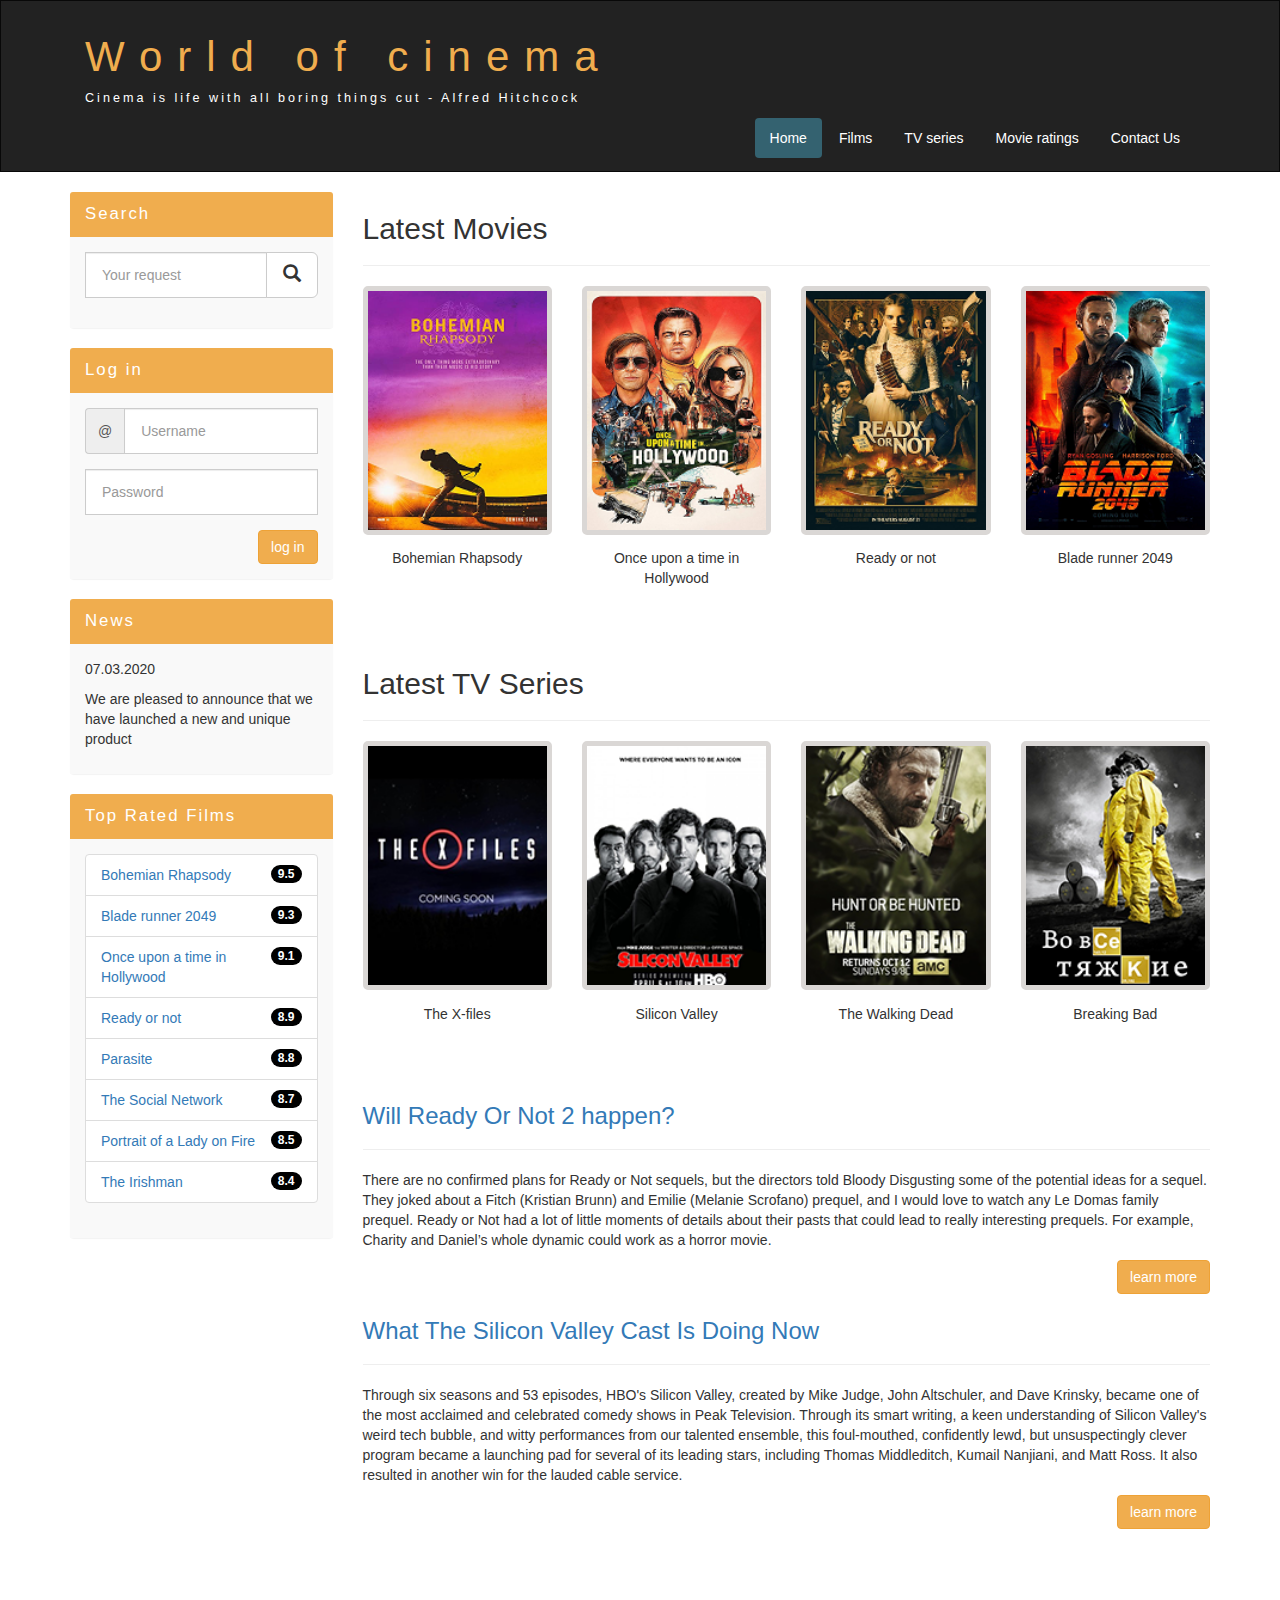
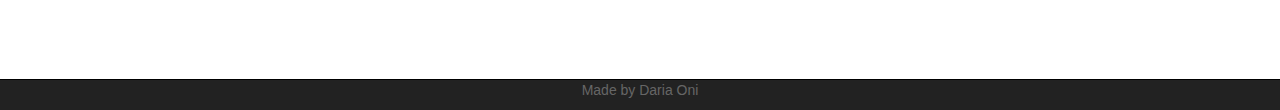
<file: kinomonster bootstrap/index.html>
<!DOCTYPE html>
<html lang="en">
  <head>
    <meta charset="utf-8">
    <meta http-equiv="X-UA-Compatible" content="IE=edge">
    <meta name="viewport" content="width=device-width, initial-scale=1">
    <!-- The above 3 meta tags *must* come first in the head; any other head content must come *after* these tags -->
    <title>World of cinema</title>

    <!-- Bootstrap -->
    <link href="assets/css/bootstrap.min.css" rel="stylesheet">

    <!--Main Style -->
    <link href="assets/css/style.css" rel="stylesheet">

    <!-- HTML5 shim and Respond.js for IE8 support of HTML5 elements and media queries -->
    <!-- WARNING: Respond.js doesn't work if you view the page via file:// -->
    <!--[if lt IE 9]>
      <script src="https://oss.maxcdn.com/html5shiv/3.7.3/html5shiv.min.js"></script>
      <script src="https://oss.maxcdn.com/respond/1.4.2/respond.min.js"></script>
    <![endif]-->
  </head>
  <body>
    

    <div class="container-fluid">
      <div class="row">
          
        <nav role="navigation" class="navbar navbar-inverse">
            <div class="container">

              <div class="navbar-header header">

                <div class="container">
                  
                   <div class="row">
                     
                     <div class="col-lg-12">
                       <h1><a href="#">World of cinema</a></h1>
                       <p>Cinema is life with all boring things cut - Alfred Hitchcock</p>
                     </div>

                   </div>

                </div>
                
                <button type="button" data-target="#navbarCollapse" data-toggle="collapse" class="navbar-toggle" >
                  
                  <span class="sr-only">Toggle navigation</span>
                  <span class="icon-bar"></span>
                  <span class="icon-bar"></span>
                  <span class="icon-bar"></span>

                </button>

              </div>
              
               <div id="navbarCollapse" class="collapse navbar-collapse navbar-right">
                 
                <ul class="nav nav-pills">
                  <li class="active"> <a href="index.html">Home</a> </li>
                  <li> <a href="films.html">Films</a> </li>
                  <li> <a href="tvseries.html">TV series</a> </li>
                  <li> <a href="ratings.html">Movie ratings</a> </li>
                  <li> <a href="contacts.html">Contact Us</a> </li>
                </ul>

               </div>

            </div>
        </nav>

      </div>
    </div>



        <div class="wrapper">
          
          <div class="container">
            
            <div class="row">
              
              <div class="col-lg-9 col-lg-push-3">

              <form role="search" class="visible-xs">
                <div class="form-group">
                    <div class="input-group">
                      <input type="search" class="form-control input-lg" placeholder="Your request">
                       <div class="input-group-btn">
                      <button class="btn btn-default btn-lg" type="submit"><i class="glyphicon glyphicon-search"></i></button>
                       </div>
                    </div>
                </div>
              </form> 
               
                <h2>Latest Movies</h2>
                <hr>
                <div class="row">

                  <div class="films_block col-lg-3 col-md-3 col-sm-3 col-xs-6">
                    <img src="assets/img/bohemian.png" alt="Bohemian rhapsody">
                    <div class="film_label">Bohemian Rhapsody</div>
                  </div>

                   <div class="films_block col-lg-3 col-md-3 col-sm-3 col-xs-6">
                    <img src="assets/img/once.png" alt="Once upon a time in Hollywood">
                    <div class="film_label">Once upon a time in Hollywood</div>
                  </div>

                   <div class="films_block col-lg-3 col-md-3 col-sm-3 col-xs-6">
                    <img src="assets/img/ready.png" alt="Ready or not">
                    <div class="film_label">Ready or not</div>
                  </div>

                   <div class="films_block col-lg-3 col-md-3 col-sm-3 col-xs-6">
                    <img src="assets/img/runner.png" alt="Blade runner 2049">
                    <div class="film_label">Blade runner 2049</div>
                  </div>

                </div>

                <div class="margin-8"></div>

                <h2>Latest TV Series</h2>
                <hr>
                <div class="row">
                            
                <div class="films_block col-lg-3 col-md-3 col-sm-3 col-xs-6">
                  <img src="assets/img/xfiles.png" alt="The X-files">
                  <div class="film_label">The X-files</div>
                </div>
                                
                <div class="films_block col-lg-3 col-md-3 col-sm-3 col-xs-6">
                  <img src="assets/img/silicon.png" alt="Silicon Valley">
                  <div class="film_label">Silicon Valley</div>
                </div>
                                
                <div class="films_block col-lg-3 col-md-3 col-sm-3 col-xs-6">
                  <img src="assets/img/dead.png" alt="The Walking Dead">
                  <div class="film_label">The Walking Dead</div>
                </div>
                                
                <div class="films_block col-lg-3 col-md-3 col-sm-3 col-xs-6">
                  <img src="assets/img/breakingbad.png" alt="Breaking Bad">
                  <div class="film_label">Breaking Bad</div>
                </div>
                            
                </div>
                            
              <div class="margin-8"></div>

              <a href="#"><h3>Will Ready Or Not 2 happen?</h3></a>
              <hr>
              <p>
                There are no confirmed plans for Ready or Not sequels, but the directors told Bloody Disgusting some of the potential ideas for a sequel. They joked about a Fitch (Kristian Brunn) and Emilie (Melanie Scrofano) prequel, and I would love to watch any Le Domas family prequel. Ready or Not had a lot of little moments of details about their pasts that could lead to really interesting prequels. For example, Charity and Daniel’s whole dynamic could work as a horror movie.
              </p>
              <a href="#" class="btn btn-warning pull-right">learn more</a>

              <div class="margin-8"></div>

              <a href="#"><h3>What The Silicon Valley Cast Is Doing Now</h3></a>
              <hr>
              <p>
                Through six seasons and 53 episodes, HBO's Silicon Valley, created by Mike Judge, John Altschuler, and Dave Krinsky, became one of the most acclaimed and celebrated comedy shows in Peak Television. Through its smart writing, a keen understanding of Silicon Valley's weird tech bubble, and witty performances from our talented ensemble, this foul-mouthed, confidently lewd, but unsuspectingly clever program became a launching pad for several of its leading stars, including Thomas Middleditch, Kumail Nanjiani, and Matt Ross. It also resulted in another win for the lauded cable service.
              </p>
              <a href="#" class="btn btn-warning pull-right">learn more</a>

              <div class="margin-8 clear"></div>

              </div>


          <div class="col-lg-3 col-lg-pull-9">
               
            <div class="panel panel-info hidden-xs">
              <div class="panel-heading"><div class="sidebar-header">Search</div></div>
              <div class="panel-body">
                    <form role="search">
                      <div class="form-group">
                        <div class="input-group">
                          <input type="search" class="form-control input-lg" placeholder="Your request">
                          <div class="input-group-btn">
                          <button class="btn btn-default btn-lg" type="submit"><i class="glyphicon glyphicon-search"></i></button>
                        </div>
                        </div>
                      </div>
                    </form>
              </div>
            </div>

            <div class="panel panel-info">
              <div class="panel-heading"><div class="sidebar-header">Log in</div></div>
              <div class="panel-body">

                <form role="form">
                  <div class="form-group">
                    <div class="input-group">
                      <span class="input-group-addon">@</span>
                      <input type="text" class="form-control input-lg" placeholder="Username">
                    </div>
                    
                  </div>
                     <div class="form-group">
                    <input type="password" class="form-control input-lg" placeholder="Password">
                  </div>

                  <button type="submit" class="btn btn-warning pull-right">log in</button>

                </form>

              </div>
            </div>

            <div class="panel panel-info">
              <div class="panel-heading"><div class="sidebar-header">News</div></div>
              <div class="panel-body">
                                  
              <p>07.03.2020</p>
              <p>We are pleased to announce that we have launched a new and unique product</p>
                                  
              </div>
              </div>

    <div class="panel panel-info">
              <div class="panel-heading"><div class="sidebar-header">Top Rated Films</div></div>
              <div class="panel-body">

                  <ul class="list-group">
                    
                    <li class="list-group-item list-group-warning">
                      <span class="badge">9.5</span>
                      <a href="#">Bohemian Rhapsody</a>
                    </li>

                     <li class="list-group-item list-group-warning">
                      <span class="badge">9.3</span>
                      <a href="#">Blade runner 2049</a>
                    </li>

                     <li class="list-group-item list-group-warning">
                      <span class="badge">9.1</span>
                      <a href="#">Once upon a time in Hollywood</a>
                    </li>

                     <li class="list-group-item list-group-warning">
                      <span class="badge">8.9</span>
                      <a href="#">Ready or not</a>
                    </li>

                    <li class="list-group-item list-group-warning">
                      <span class="badge">8.8</span>
                      <a href="#">Parasite</a>
                    </li>

                     <li class="list-group-item list-group-warning">
                      <span class="badge">8.7</span>
                      <a href="#">The Social Network</a>
                    </li>

                     <li class="list-group-item list-group-warning">
                      <span class="badge">8.5</span>
                      <a href="#">Portrait of a Lady on Fire</a>
                    </li>

                     <li class="list-group-item list-group-warning">
                      <span class="badge">8.4</span>
                      <a href="#">The Irishman</a>
                    </li>

                  </ul>

              </div>
            </div>


              </div>

            </div>

          </div>

          <div class="clear"></div>

        </div>

        <footer>
          
          <div class="container">
            <p class="text-center">Made by Daria Oni</p>
          </div>

        </footer>

    <!-- jQuery (necessary for Bootstrap's JavaScript plugins) -->
    <script src="https://ajax.googleapis.com/ajax/libs/jquery/1.12.4/jquery.min.js"></script>
    <!-- Include all compiled plugins (below), or include individual files as needed -->
    <script src="assets/js/bootstrap.min.js"></script>
  </body>
</html>
</file>
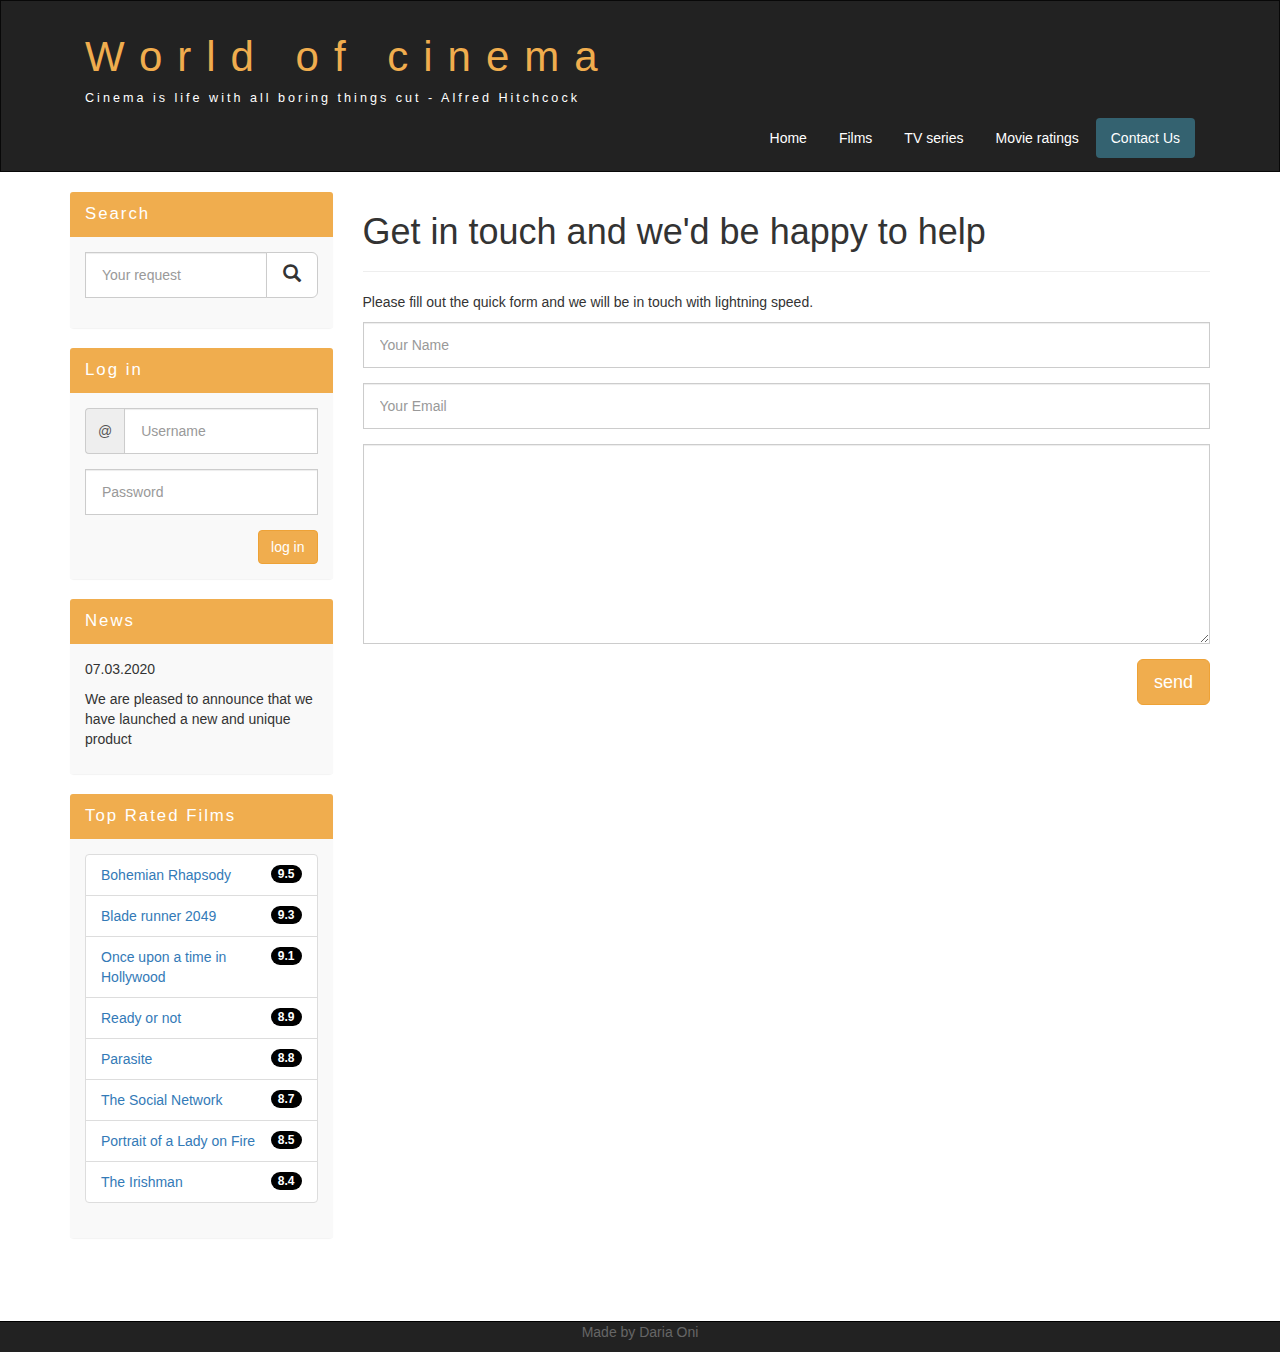
<file: kinomonster bootstrap/contacts.html>
<!DOCTYPE html>
<html lang="en">
  <head>
    <meta charset="utf-8">
    <meta http-equiv="X-UA-Compatible" content="IE=edge">
    <meta name="viewport" content="width=device-width, initial-scale=1">
    <!-- The above 3 meta tags *must* come first in the head; any other head content must come *after* these tags -->
    <title>Contact Us</title>

    <!-- Bootstrap -->
    <link href="assets/css/bootstrap.min.css" rel="stylesheet">

    <!--Main Style -->
    <link href="assets/css/style.css" rel="stylesheet">

    <!-- HTML5 shim and Respond.js for IE8 support of HTML5 elements and media queries -->
    <!-- WARNING: Respond.js doesn't work if you view the page via file:// -->
    <!--[if lt IE 9]>
      <script src="https://oss.maxcdn.com/html5shiv/3.7.3/html5shiv.min.js"></script>
      <script src="https://oss.maxcdn.com/respond/1.4.2/respond.min.js"></script>
    <![endif]-->
  </head>
  <body>
    

    <div class="container-fluid">
      <div class="row">
          
        <nav role="navigation" class="navbar navbar-inverse">
            <div class="container">

              <div class="navbar-header header">

                <div class="container">
                  
                   <div class="row">
                     
                     <div class="col-lg-12">
                       <h1><a href="#">World of cinema</a></h1>
                       <p>Cinema is life with all boring things cut - Alfred Hitchcock</p>
                     </div>

                   </div>

                </div>
                
                <button type="button" data-target="#navbarCollapse" data-toggle="collapse" class="navbar-toggle" >
                  
                  <span class="sr-only">Toggle navigation</span>
                  <span class="icon-bar"></span>
                  <span class="icon-bar"></span>
                  <span class="icon-bar"></span>

                </button>

              </div>
              
               <div id="navbarCollapse" class="collapse navbar-collapse navbar-right">
                 
                <ul class="nav nav-pills">
                  <li> <a href="index.html">Home</a> </li>
                  <li> <a href="films.html">Films</a> </li>
                  <li> <a href="tvseries.html">TV series</a> </li>
                  <li> <a href="ratings.html">Movie ratings</a> </li>
                  <li class="active"> <a href="contacts.html">Contact Us</a> </li>
                </ul>

               </div>

            </div>
        </nav>

      </div>
    </div>



        <div class="wrapper">
          
          <div class="container">
            
            <div class="row">
              
              <div class="col-lg-9 col-lg-push-3">

              <form role="search" class="visible-xs">
                <div class="form-group">
                    <div class="input-group">
                      <input type="search" class="form-control input-lg" placeholder="Your request">
                       <div class="input-group-btn">
                      <button class="btn btn-default btn-lg" type="submit"><i class="glyphicon glyphicon-search"></i></button>
                       </div>
                    </div>
                </div>
              </form> 
               
        <h1>Get in touch and we'd be happy to help</h1>
        <hr>

         <p>Please fill out the quick form and we will be in touch with lightning speed.</p>
          
        <form>
        <div class="form-group">
        <input type="text" placeholder="Your Name" class="form-control input-lg">
        </div>
        <div class="form-group">
        <input type="email" placeholder="Your Email" class="form-control input-lg">
        </div>
        <div class="form-group">
        <textarea class="form-control"></textarea>
        </div>
        <button class="btn btn-lg btn-warning pull-right">send</button>
        </form>

        <div class="margin-8 clear"></div>

              </div>


          <div class="col-lg-3 col-lg-pull-9">
               
            <div class="panel panel-info hidden-xs">
              <div class="panel-heading"><div class="sidebar-header">Search</div></div>
              <div class="panel-body">
                    <form role="search">
                      <div class="form-group">
                        <div class="input-group">
                          <input type="search" class="form-control input-lg" placeholder="Your request">
                          <div class="input-group-btn">
                          <button class="btn btn-default btn-lg" type="submit"><i class="glyphicon glyphicon-search"></i></button>
                        </div>
                        </div>
                      </div>
                    </form>
              </div>
            </div>

            <div class="panel panel-info">
              <div class="panel-heading"><div class="sidebar-header">Log in</div></div>
              <div class="panel-body">

                <form role="form">
                  <div class="form-group">
                    <div class="input-group">
                      <span class="input-group-addon">@</span>
                      <input type="text" class="form-control input-lg" placeholder="Username">
                    </div>
                    
                  </div>
                     <div class="form-group">
                    <input type="password" class="form-control input-lg" placeholder="Password">
                  </div>

                  <button type="submit" class="btn btn-warning pull-right">log in</button>

                </form>

              </div>
            </div>

            <div class="panel panel-info">
              <div class="panel-heading"><div class="sidebar-header">News</div></div>
              <div class="panel-body">
                                  
              <p>07.03.2020</p>
              <p>We are pleased to announce that we have launched a new and unique product</p>
                                  
              </div>
              </div>

    <div class="panel panel-info">
              <div class="panel-heading"><div class="sidebar-header">Top Rated Films</div></div>
              <div class="panel-body">

                  <ul class="list-group">
                    
                    <li class="list-group-item list-group-warning">
                      <span class="badge">9.5</span>
                      <a href="show.html">Bohemian Rhapsody</a>
                    </li>

                     <li class="list-group-item list-group-warning">
                      <span class="badge">9.3</span>
                      <a href="#">Blade runner 2049</a>
                    </li>

                     <li class="list-group-item list-group-warning">
                      <span class="badge">9.1</span>
                      <a href="#">Once upon a time in Hollywood</a>
                    </li>

                     <li class="list-group-item list-group-warning">
                      <span class="badge">8.9</span>
                      <a href="#">Ready or not</a>
                    </li>

                    <li class="list-group-item list-group-warning">
                      <span class="badge">8.8</span>
                      <a href="#">Parasite</a>
                    </li>

                     <li class="list-group-item list-group-warning">
                      <span class="badge">8.7</span>
                      <a href="#">The Social Network</a>
                    </li>

                     <li class="list-group-item list-group-warning">
                      <span class="badge">8.5</span>
                      <a href="#">Portrait of a Lady on Fire</a>
                    </li>

                     <li class="list-group-item list-group-warning">
                      <span class="badge">8.4</span>
                      <a href="#">The Irishman</a>
                    </li>

                  </ul>

              </div>
            </div>


              </div>

            </div>

          </div>

          <div class="clear"></div>

        </div>

        <footer>
          
          <div class="container">
            <p class="text-center">Made by Daria Oni</p>
          </div>

        </footer>

    <!-- jQuery (necessary for Bootstrap's JavaScript plugins) -->
    <script src="https://ajax.googleapis.com/ajax/libs/jquery/1.12.4/jquery.min.js"></script>
    <!-- Include all compiled plugins (below), or include individual files as needed -->
    <script src="assets/js/bootstrap.min.js"></script>
  </body>
</html>
</file>
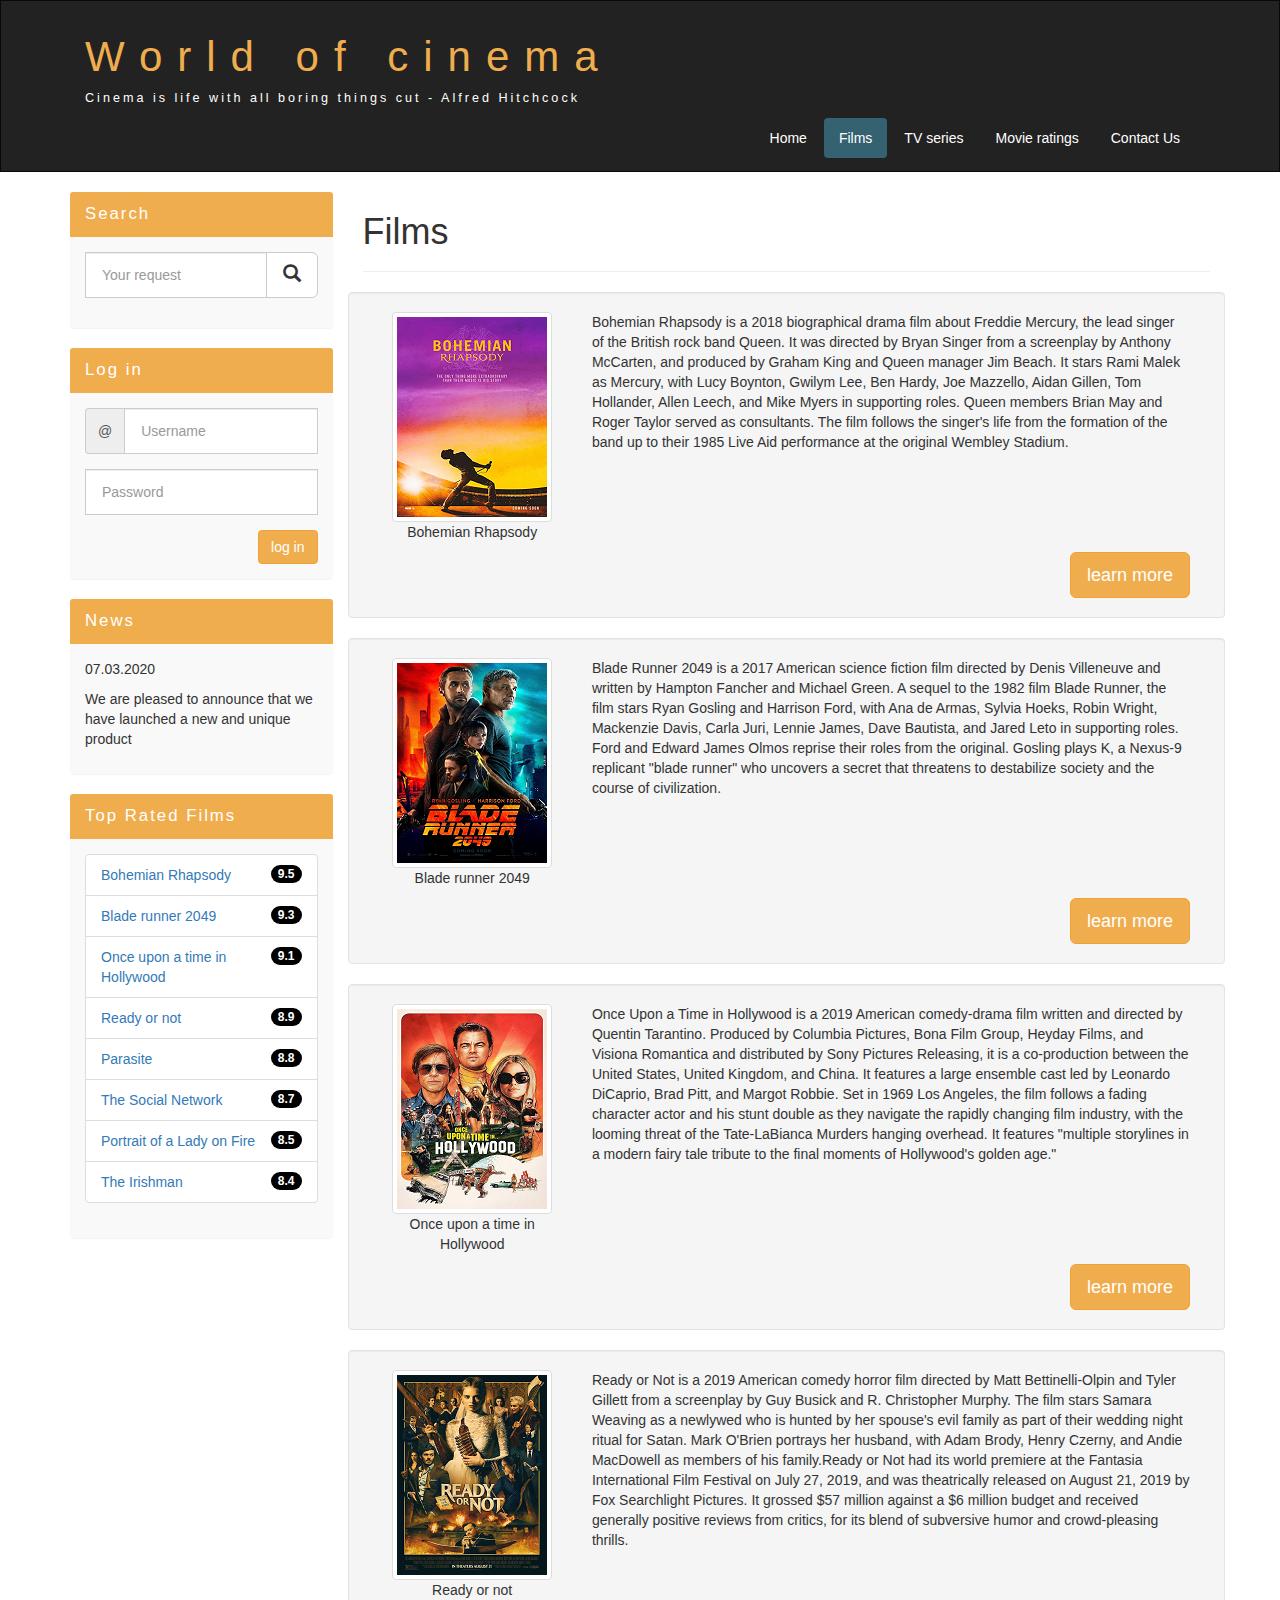
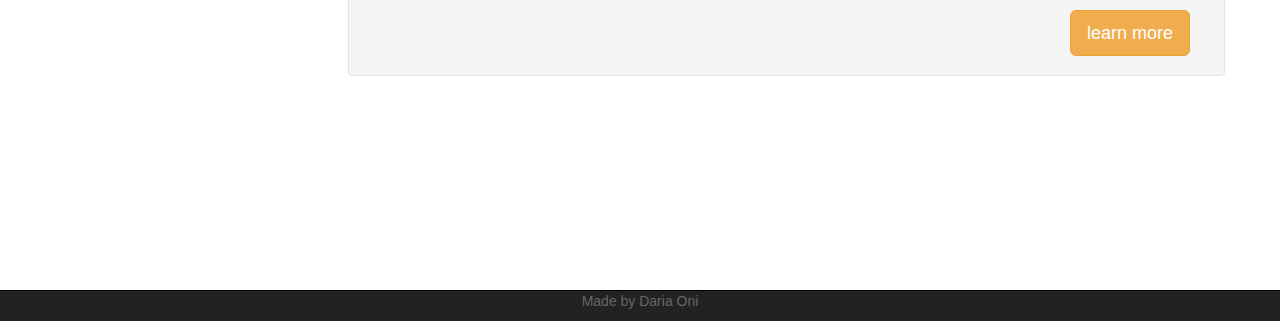
<file: kinomonster bootstrap/films.html>
<!DOCTYPE html>
<html lang="en">
  <head>
    <meta charset="utf-8">
    <meta http-equiv="X-UA-Compatible" content="IE=edge">
    <meta name="viewport" content="width=device-width, initial-scale=1">
    <!-- The above 3 meta tags *must* come first in the head; any other head content must come *after* these tags -->
    <title>Films</title>

    <!-- Bootstrap -->
    <link href="assets/css/bootstrap.min.css" rel="stylesheet">

    <!--Main Style -->
    <link href="assets/css/style.css" rel="stylesheet">

    <!-- HTML5 shim and Respond.js for IE8 support of HTML5 elements and media queries -->
    <!-- WARNING: Respond.js doesn't work if you view the page via file:// -->
    <!--[if lt IE 9]>
      <script src="https://oss.maxcdn.com/html5shiv/3.7.3/html5shiv.min.js"></script>
      <script src="https://oss.maxcdn.com/respond/1.4.2/respond.min.js"></script>
    <![endif]-->
  </head>
  <body>
    

    <div class="container-fluid">
      <div class="row">
          
        <nav role="navigation" class="navbar navbar-inverse">
            <div class="container">

              <div class="navbar-header header">

                <div class="container">
                  
                   <div class="row">
                     
                     <div class="col-lg-12">
                       <h1><a href="#">World of cinema</a></h1>
                       <p>Cinema is life with all boring things cut - Alfred Hitchcock</p>
                     </div>

                   </div>

                </div>
                
                <button type="button" data-target="#navbarCollapse" data-toggle="collapse" class="navbar-toggle" >
                  
                  <span class="sr-only">Toggle navigation</span>
                  <span class="icon-bar"></span>
                  <span class="icon-bar"></span>
                  <span class="icon-bar"></span>

                </button>

              </div>
              
               <div id="navbarCollapse" class="collapse navbar-collapse navbar-right">
                 
                <ul class="nav nav-pills">
                  <li> <a href="index.html">Home</a> </li>
                  <li class="active"> <a href="films.html">Films</a> </li>
                  <li> <a href="tvseries.html">TV series</a> </li>
                  <li> <a href="rating.html">Movie ratings</a> </li>
                  <li> <a href="contacts.html">Contact Us</a> </li>
                </ul>

               </div>

            </div>
        </nav>

      </div>
    </div>



        <div class="wrapper">
          
          <div class="container">
            
            <div class="row">
              
              <div class="col-lg-9 col-lg-push-3">

              <form role="search" class="visible-xs">
                <div class="form-group">
                    <div class="input-group">
                      <input type="search" class="form-control input-lg" placeholder="Your request">
                       <div class="input-group-btn">
                      <button class="btn btn-default btn-lg" type="submit"><i class="glyphicon glyphicon-search"></i></button>
                       </div>
                    </div>
                </div>
              </form> 
               
                <h1>Films</h1>
                <hr>

                <div class="row">
                  <div class="well clearfix">
                    <div class="col-lg-3 col-md-2 text-center">
                      <img class="img-thumbnail" src="assets/img/bohemian.png" alt="Bohemian Rhapsody">
                      <p>Bohemian Rhapsody</p>
                    </div>

                    <div class="col-lg-9 col-md-10">
                      <p>Bohemian Rhapsody is a 2018 biographical drama film about Freddie Mercury, the lead singer of the British rock band Queen. It was directed by Bryan Singer from a screenplay by Anthony McCarten, and produced by Graham King and Queen manager Jim Beach. It stars Rami Malek as Mercury, with Lucy Boynton, Gwilym Lee, Ben Hardy, Joe Mazzello, Aidan Gillen, Tom Hollander, Allen Leech, and Mike Myers in supporting roles. Queen members Brian May and Roger Taylor served as consultants. The film follows the singer's life from the formation of the band up to their 1985 Live Aid performance at the original Wembley Stadium.</p>
                    </div>

                    <div class="col-lg-12">
                      <a href="show.html" class="btn btn-lg btn-warning pull-right">learn more</a>
                    </div>
                  </div>
                </div>

                    <div class="row">
                  <div class="well clearfix">
                    <div class="col-lg-3 col-md-2 text-center">
                      <img class="img-thumbnail" src="assets/img/runner.png" alt="Blade runner 2049">
                      <p>Blade runner 2049</p>
                    </div>

                    <div class="col-lg-9 col-md-10">
                      <p>Blade Runner 2049 is a 2017 American science fiction film directed by Denis Villeneuve and written by Hampton Fancher and Michael Green. A sequel to the 1982 film Blade Runner, the film stars Ryan Gosling and Harrison Ford, with Ana de Armas, Sylvia Hoeks, Robin Wright, Mackenzie Davis, Carla Juri, Lennie James, Dave Bautista, and Jared Leto in supporting roles. Ford and Edward James Olmos reprise their roles from the original. Gosling plays K, a Nexus-9 replicant "blade runner" who uncovers a secret that threatens to destabilize society and the course of civilization.</p>
                    </div>

                    <div class="col-lg-12">
                      <a href="" class="btn btn-lg btn-warning pull-right">learn more</a>
                    </div>
                  </div>
                </div>

                    <div class="row">
                  <div class="well clearfix">
                    <div class="col-lg-3 col-md-2 text-center">
                      <img class="img-thumbnail" src="assets/img/once.png" alt="Once upon a time in Hollywood">
                      <p>Once upon a time in Hollywood</p>
                    </div>

                    <div class="col-lg-9 col-md-10">
                      <p>Once Upon a Time in Hollywood is a 2019 American comedy-drama film written and directed by Quentin Tarantino. Produced by Columbia Pictures, Bona Film Group, Heyday Films, and Visiona Romantica and distributed by Sony Pictures Releasing, it is a co-production between the United States, United Kingdom, and China. It features a large ensemble cast led by Leonardo DiCaprio, Brad Pitt, and Margot Robbie. Set in 1969 Los Angeles, the film follows a fading character actor and his stunt double as they navigate the rapidly changing film industry, with the looming threat of the Tate-LaBianca Murders hanging overhead. It features "multiple storylines in a modern fairy tale tribute to the final moments of Hollywood's golden age."</p>
                    </div>

                    <div class="col-lg-12">
                      <a href="" class="btn btn-lg btn-warning pull-right">learn more</a>
                    </div>
                  </div>
                </div>

                    <div class="row">
                  <div class="well clearfix">
                    <div class="col-lg-3 col-md-2 text-center">
                      <img class="img-thumbnail" src="assets/img/ready.png" alt="Ready or not">
                      <p>Ready or not</p>
                    </div>

                    <div class="col-lg-9 col-md-10">
                      <p>Ready or Not is a 2019 American comedy horror film directed by Matt Bettinelli-Olpin and Tyler Gillett from a screenplay by Guy Busick and R. Christopher Murphy. The film stars Samara Weaving as a newlywed who is hunted by her spouse's evil family as part of their wedding night ritual for Satan. Mark O'Brien portrays her husband, with Adam Brody, Henry Czerny, and Andie MacDowell as members of his family.Ready or Not had its world premiere at the Fantasia International Film Festival on July 27, 2019, and was theatrically released on August 21, 2019 by Fox Searchlight Pictures. It grossed $57 million against a $6 million budget and received generally positive reviews from critics, for its blend of subversive humor and crowd-pleasing thrills.</p>
                    </div>

                    <div class="col-lg-12">
                      <a href="" class="btn btn-lg btn-warning pull-right">learn more</a>
                    </div>
                  </div>
                </div>

                <div class="margin-8 clear"></div>

              </div>


          <div class="col-lg-3 col-lg-pull-9">
               
            <div class="panel panel-info hidden-xs">
              <div class="panel-heading"><div class="sidebar-header">Search</div></div>
              <div class="panel-body">
                    <form role="search">
                      <div class="form-group">
                        <div class="input-group">
                          <input type="search" class="form-control input-lg" placeholder="Your request">
                          <div class="input-group-btn">
                          <button class="btn btn-default btn-lg" type="submit"><i class="glyphicon glyphicon-search"></i></button>
                        </div>
                        </div>
                      </div>
                    </form>
              </div>
            </div>

            <div class="panel panel-info">
              <div class="panel-heading"><div class="sidebar-header">Log in</div></div>
              <div class="panel-body">

                <form role="form">
                  <div class="form-group">
                    <div class="input-group">
                      <span class="input-group-addon">@</span>
                      <input type="text" class="form-control input-lg" placeholder="Username">
                    </div>
                    
                  </div>
                     <div class="form-group">
                    <input type="password" class="form-control input-lg" placeholder="Password">
                  </div>

                  <button type="submit" class="btn btn-warning pull-right">log in</button>

                </form>

              </div>
            </div>

            <div class="panel panel-info">
              <div class="panel-heading"><div class="sidebar-header">News</div></div>
              <div class="panel-body">
                                  
              <p>07.03.2020</p>
              <p>We are pleased to announce that we have launched a new and unique product</p>
                                  
              </div>
              </div>

    <div class="panel panel-info">
              <div class="panel-heading"><div class="sidebar-header">Top Rated Films</div></div>
              <div class="panel-body">

                  <ul class="list-group">
                    
                    <li class="list-group-item list-group-warning">
                      <span class="badge">9.5</span>
                      <a href="show.html">Bohemian Rhapsody</a>
                    </li>

                     <li class="list-group-item list-group-warning">
                      <span class="badge">9.3</span>
                      <a href="#">Blade runner 2049</a>
                    </li>

                     <li class="list-group-item list-group-warning">
                      <span class="badge">9.1</span>
                      <a href="#">Once upon a time in Hollywood</a>
                    </li>

                     <li class="list-group-item list-group-warning">
                      <span class="badge">8.9</span>
                      <a href="#">Ready or not</a>
                    </li>

                    <li class="list-group-item list-group-warning">
                      <span class="badge">8.8</span>
                      <a href="#">Parasite</a>
                    </li>

                     <li class="list-group-item list-group-warning">
                      <span class="badge">8.7</span>
                      <a href="#">The Social Network</a>
                    </li>

                     <li class="list-group-item list-group-warning">
                      <span class="badge">8.5</span>
                      <a href="#">Portrait of a Lady on Fire</a>
                    </li>

                     <li class="list-group-item list-group-warning">
                      <span class="badge">8.4</span>
                      <a href="#">The Irishman</a>
                    </li>

                  </ul>

              </div>
            </div>


              </div>

            </div>

          </div>

          <div class="clear"></div>

        </div>

        <footer>
          
          <div class="container">
            <p class="text-center">Made by Daria Oni</p>
          </div>

        </footer>

    <!-- jQuery (necessary for Bootstrap's JavaScript plugins) -->
    <script src="https://ajax.googleapis.com/ajax/libs/jquery/1.12.4/jquery.min.js"></script>
    <!-- Include all compiled plugins (below), or include individual files as needed -->
    <script src="assets/js/bootstrap.min.js"></script>
  </body>
</html>
</file>
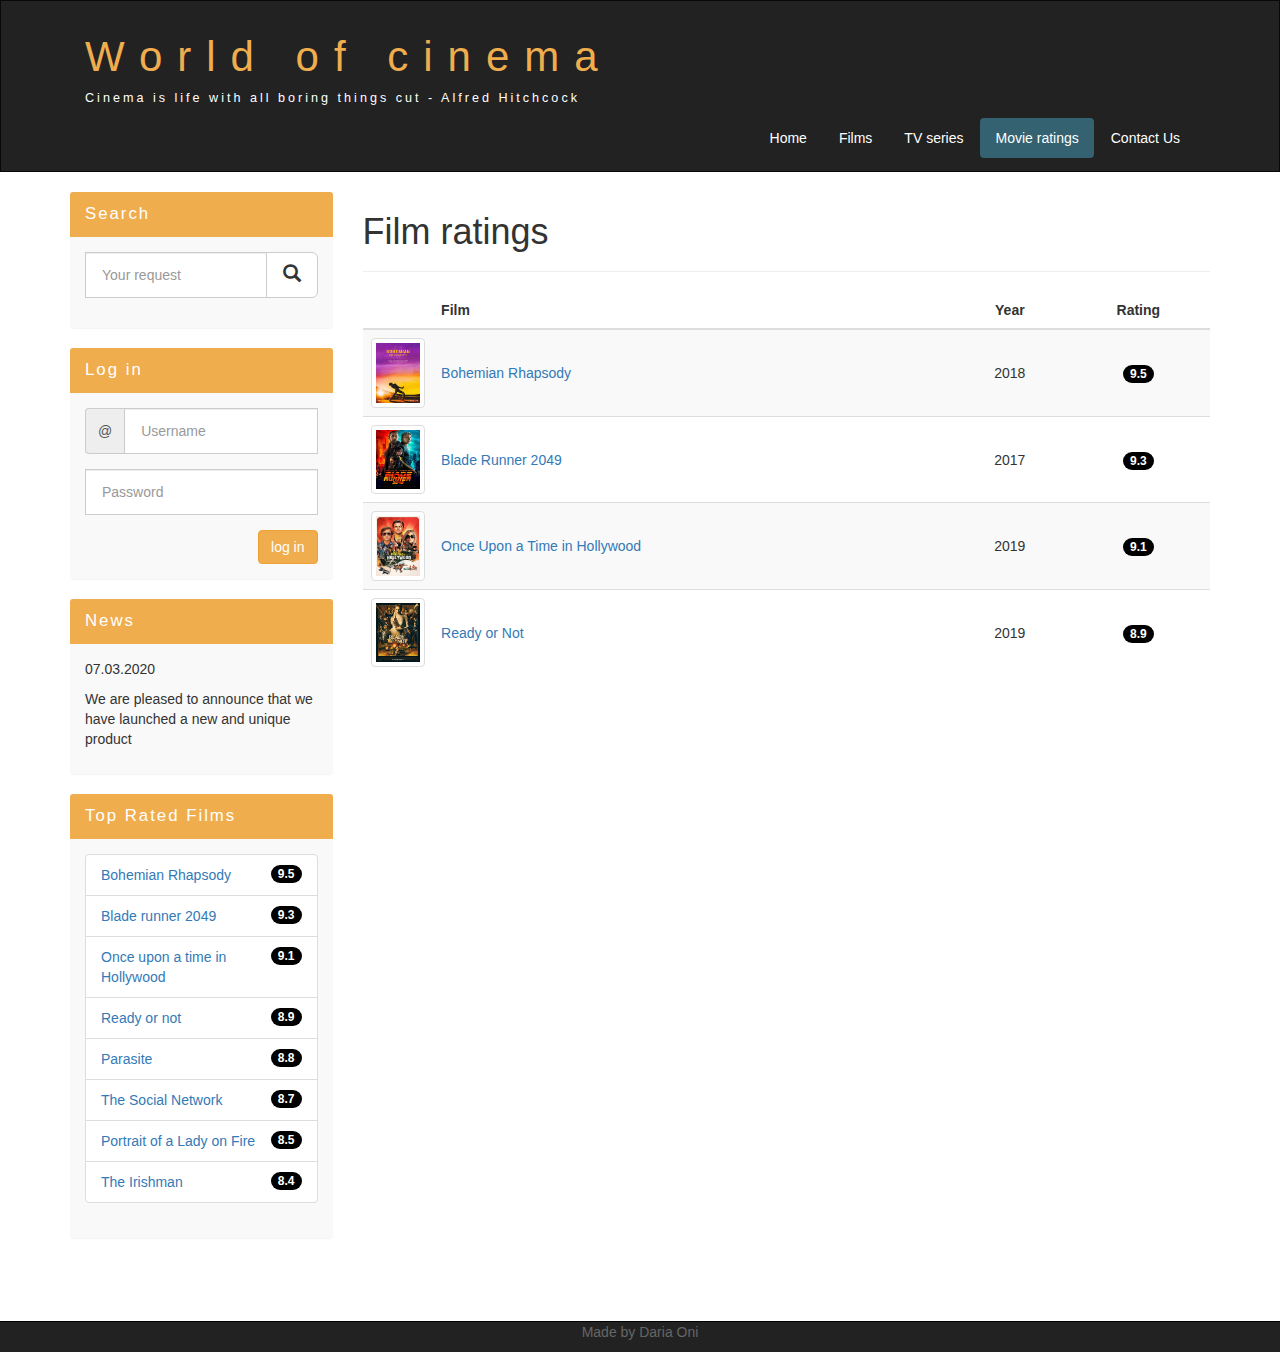
<file: kinomonster bootstrap/ratings.html>
<!DOCTYPE html>
<html lang="en">
  <head>
    <meta charset="utf-8">
    <meta http-equiv="X-UA-Compatible" content="IE=edge">
    <meta name="viewport" content="width=device-width, initial-scale=1">
    <!-- The above 3 meta tags *must* come first in the head; any other head content must come *after* these tags -->
    <title>Film ratings</title>

    <!-- Bootstrap -->
    <link href="assets/css/bootstrap.min.css" rel="stylesheet">

    <!--Main Style -->
    <link href="assets/css/style.css" rel="stylesheet">

    <!-- HTML5 shim and Respond.js for IE8 support of HTML5 elements and media queries -->
    <!-- WARNING: Respond.js doesn't work if you view the page via file:// -->
    <!--[if lt IE 9]>
      <script src="https://oss.maxcdn.com/html5shiv/3.7.3/html5shiv.min.js"></script>
      <script src="https://oss.maxcdn.com/respond/1.4.2/respond.min.js"></script>
    <![endif]-->
  </head>
  <body>
    

    <div class="container-fluid">
      <div class="row">
          
        <nav role="navigation" class="navbar navbar-inverse">
            <div class="container">

              <div class="navbar-header header">

                <div class="container">
                  
                   <div class="row">
                     
                     <div class="col-lg-12">
                       <h1><a href="#">World of cinema</a></h1>
                       <p>Cinema is life with all boring things cut - Alfred Hitchcock</p>
                     </div>

                   </div>

                </div>
                
                <button type="button" data-target="#navbarCollapse" data-toggle="collapse" class="navbar-toggle" >
                  
                  <span class="sr-only">Toggle navigation</span>
                  <span class="icon-bar"></span>
                  <span class="icon-bar"></span>
                  <span class="icon-bar"></span>

                </button>

              </div>
              
               <div id="navbarCollapse" class="collapse navbar-collapse navbar-right">
                 
                <ul class="nav nav-pills">
                  <li> <a href="index.html">Home</a> </li>
                  <li> <a href="films.html">Films</a> </li>
                  <li> <a href="tvseries.html">TV series</a> </li>
                  <li class="active"> <a href="ratings.html">Movie ratings</a> </li>
                  <li> <a href="contacts.html">Contact Us</a> </li>
                </ul>

               </div>

            </div>
        </nav>

      </div>
    </div>



        <div class="wrapper">
          
          <div class="container">
            
            <div class="row">
              
              <div class="col-lg-9 col-lg-push-3">

              <form role="search" class="visible-xs">
                <div class="form-group">
                    <div class="input-group">
                      <input type="search" class="form-control input-lg" placeholder="Your request">
                       <div class="input-group-btn">
                      <button class="btn btn-default btn-lg" type="submit"><i class="glyphicon glyphicon-search"></i></button>
                       </div>
                    </div>
                </div>
              </form> 
               
        <h1>Film ratings</h1>
        <hr>

        <table class="table table-striped">
          <thead>
            <tr>
              <th></th>
              <th>Film</th>
              <th class="text-center">Year</th>
              <th class="text-center">Rating</th>
            </tr>
          </thead>
          <tbody>
            <tr>
             <td class="col-lg-1 col-md-1 col-xs-2">
              <img class="img-responsive img-thumbnail" src="assets/img/bohemian.png" alt="Bohemian Rhapsody">
             </td>
             <td class="vert-align"><a href="show.html">Bohemian Rhapsody</a></td>
             <td class="text-center vert-align ">2018</td>
             <td class="text-center vert-align "><span class="badge">9.5</span></td>
            </tr>

            <tr>
             <td class="col-lg-1 col-md-1 col-xs-2">
              <img class="img-responsive img-thumbnail" src="assets/img/runner.png" alt="Blade Runner 2049">
             </td>
             <td class="vert-align"><a href="#">Blade Runner 2049</a></td>
             <td class="text-center vert-align ">2017</td>
             <td class="text-center vert-align "><span class="badge">9.3</span></td>
            </tr>

            <tr>
             <td class="col-lg-1 col-md-1 col-xs-2">
              <img class="img-responsive img-thumbnail" src="assets/img/once.png" alt="Once Upon a Time in Hollywood">
             </td>
             <td class="vert-align"><a href="#">Once Upon a Time in Hollywood</a></td>
             <td class="text-center vert-align ">2019</td>
             <td class="text-center vert-align "><span class="badge">9.1</span></td>
            </tr>

            <tr>
             <td class="col-lg-1 col-md-1 col-xs-2">
              <img class="img-responsive img-thumbnail" src="assets/img/ready.png" alt="Ready or Not">
             </td>
             <td class="vert-align"><a href="#">Ready or Not</a></td>
             <td class="text-center vert-align ">2019</td>
             <td class="text-center vert-align "><span class="badge">8.9</span></td>
            </tr>
          </tbody>
        </table>
         

        <div class="margin-8 clear"></div>

              </div>


          <div class="col-lg-3 col-lg-pull-9">
               
            <div class="panel panel-info hidden-xs">
              <div class="panel-heading"><div class="sidebar-header">Search</div></div>
              <div class="panel-body">
                    <form role="search">
                      <div class="form-group">
                        <div class="input-group">
                          <input type="search" class="form-control input-lg" placeholder="Your request">
                          <div class="input-group-btn">
                          <button class="btn btn-default btn-lg" type="submit"><i class="glyphicon glyphicon-search"></i></button>
                        </div>
                        </div>
                      </div>
                    </form>
              </div>
            </div>

            <div class="panel panel-info">
              <div class="panel-heading"><div class="sidebar-header">Log in</div></div>
              <div class="panel-body">

                <form role="form">
                  <div class="form-group">
                    <div class="input-group">
                      <span class="input-group-addon">@</span>
                      <input type="text" class="form-control input-lg" placeholder="Username">
                    </div>
                    
                  </div>
                     <div class="form-group">
                    <input type="password" class="form-control input-lg" placeholder="Password">
                  </div>

                  <button type="submit" class="btn btn-warning pull-right">log in</button>

                </form>

              </div>
            </div>

            <div class="panel panel-info">
              <div class="panel-heading"><div class="sidebar-header">News</div></div>
              <div class="panel-body">
                                  
              <p>07.03.2020</p>
              <p>We are pleased to announce that we have launched a new and unique product</p>
                                  
              </div>
              </div>

    <div class="panel panel-info">
              <div class="panel-heading"><div class="sidebar-header">Top Rated Films</div></div>
              <div class="panel-body">

                  <ul class="list-group">
                    
                    <li class="list-group-item list-group-warning">
                      <span class="badge">9.5</span>
                      <a href="show.html">Bohemian Rhapsody</a>
                    </li>

                     <li class="list-group-item list-group-warning">
                      <span class="badge">9.3</span>
                      <a href="#">Blade runner 2049</a>
                    </li>

                     <li class="list-group-item list-group-warning">
                      <span class="badge">9.1</span>
                      <a href="#">Once upon a time in Hollywood</a>
                    </li>

                     <li class="list-group-item list-group-warning">
                      <span class="badge">8.9</span>
                      <a href="#">Ready or not</a>
                    </li>

                    <li class="list-group-item list-group-warning">
                      <span class="badge">8.8</span>
                      <a href="#">Parasite</a>
                    </li>

                     <li class="list-group-item list-group-warning">
                      <span class="badge">8.7</span>
                      <a href="#">The Social Network</a>
                    </li>

                     <li class="list-group-item list-group-warning">
                      <span class="badge">8.5</span>
                      <a href="#">Portrait of a Lady on Fire</a>
                    </li>

                     <li class="list-group-item list-group-warning">
                      <span class="badge">8.4</span>
                      <a href="#">The Irishman</a>
                    </li>

                  </ul>

              </div>
            </div>


              </div>

            </div>

          </div>

          <div class="clear"></div>

        </div>

        <footer>
          
          <div class="container">
            <p class="text-center">Made by Daria Oni</p>
          </div>

        </footer>

    <!-- jQuery (necessary for Bootstrap's JavaScript plugins) -->
    <script src="https://ajax.googleapis.com/ajax/libs/jquery/1.12.4/jquery.min.js"></script>
    <!-- Include all compiled plugins (below), or include individual files as needed -->
    <script src="assets/js/bootstrap.min.js"></script>
  </body>
</html>
</file>
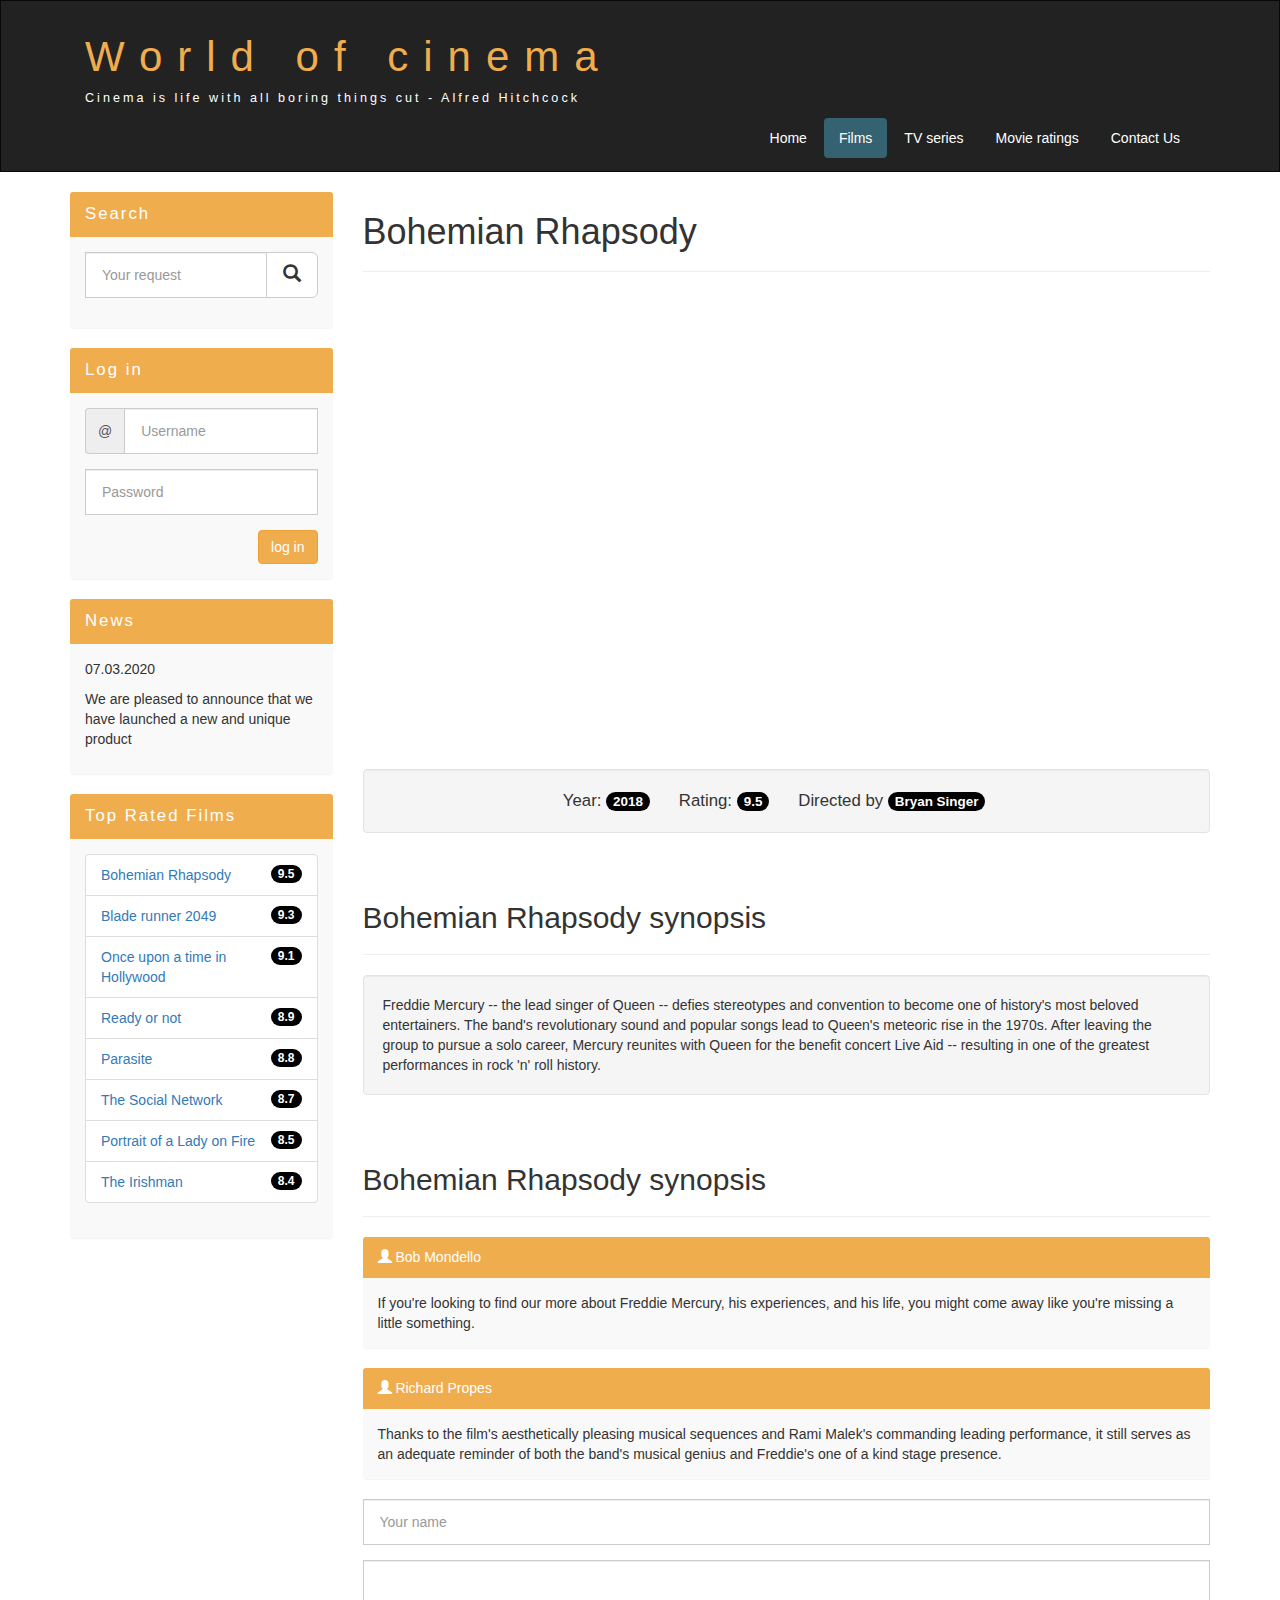
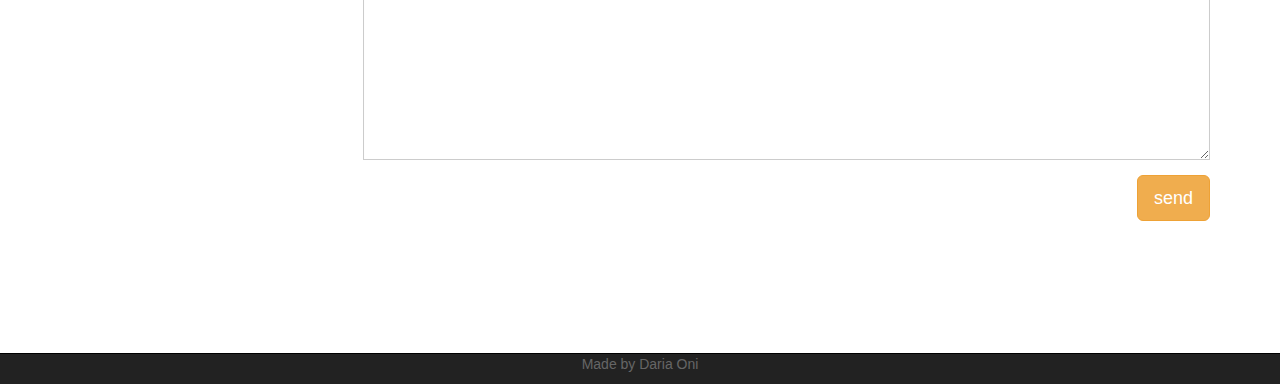
<file: kinomonster bootstrap/show.html>
<!DOCTYPE html>
<html lang="en">
  <head>
    <meta charset="utf-8">
    <meta http-equiv="X-UA-Compatible" content="IE=edge">
    <meta name="viewport" content="width=device-width, initial-scale=1">
    <!-- The above 3 meta tags *must* come first in the head; any other head content must come *after* these tags -->
    <title>Bohemian Rhapsody</title>

    <!-- Bootstrap -->
    <link href="assets/css/bootstrap.min.css" rel="stylesheet">

    <!--Main Style -->
    <link href="assets/css/style.css" rel="stylesheet">

    <!-- HTML5 shim and Respond.js for IE8 support of HTML5 elements and media queries -->
    <!-- WARNING: Respond.js doesn't work if you view the page via file:// -->
    <!--[if lt IE 9]>
      <script src="https://oss.maxcdn.com/html5shiv/3.7.3/html5shiv.min.js"></script>
      <script src="https://oss.maxcdn.com/respond/1.4.2/respond.min.js"></script>
    <![endif]-->
  </head>
  <body>
    

    <div class="container-fluid">
      <div class="row">
          
        <nav role="navigation" class="navbar navbar-inverse">
            <div class="container">

              <div class="navbar-header header">

                <div class="container">
                  
                   <div class="row">
                     
                     <div class="col-lg-12">
                       <h1><a href="#">World of cinema</a></h1>
                       <p>Cinema is life with all boring things cut - Alfred Hitchcock</p>
                     </div>

                   </div>

                </div>
                
                <button type="button" data-target="#navbarCollapse" data-toggle="collapse" class="navbar-toggle" >
                  
                  <span class="sr-only">Toggle navigation</span>
                  <span class="icon-bar"></span>
                  <span class="icon-bar"></span>
                  <span class="icon-bar"></span>

                </button>

              </div>
              
               <div id="navbarCollapse" class="collapse navbar-collapse navbar-right">
                 
                <ul class="nav nav-pills">
                  <li> <a href="index.html">Home</a> </li>
                  <li class="active"> <a href="films.html">Films</a> </li>
                  <li> <a href="tvseries.html">TV series</a> </li>
                  <li> <a href="ratings.html">Movie ratings</a> </li>
                  <li> <a href="contacts.html">Contact Us</a> </li>
                </ul>

               </div>

            </div>
        </nav>

      </div>
    </div>



        <div class="wrapper">
          
          <div class="container">
            
            <div class="row">
              
              <div class="col-lg-9 col-lg-push-3">

              <form role="search" class="visible-xs">
                <div class="form-group">
                    <div class="input-group">
                      <input type="search" class="form-control input-lg" placeholder="Your request">
                       <div class="input-group-btn">
                      <button class="btn btn-default btn-lg" type="submit"><i class="glyphicon glyphicon-search"></i></button>
                       </div>
                    </div>
                </div>
              </form> 
               
               <h1>Bohemian Rhapsody</h1>
               <hr>

               <div class="embed-responsive embed-responsive-16by9">
                 <iframe class="embed-responsive-item" src="https://www.youtube.com/embed/mP0VHJYFOAU" frameborder="0" allow="accelerometer; autoplay; clipboard-write; encrypted-media; gyroscope; picture-in-picture" allowfullscreen></iframe>
               </div>
                <div class="well info-block text-center">
                  Year: <span class="badge">2018</span>
                  Rating: <span class="badge">9.5</span>
                  Directed by <span class="badge">Bryan Singer</span>
                </div>
               
               <div class="margin-8"></div>

               <h2>Bohemian Rhapsody synopsis</h2>
               <hr>

               <div class="well">
                 Freddie Mercury -- the lead singer of Queen -- defies stereotypes and convention to become one of history's most beloved entertainers. The band's revolutionary sound and popular songs lead to Queen's meteoric rise in the 1970s. After leaving the group to pursue a solo career, Mercury reunites with Queen for the benefit concert Live Aid -- resulting in one of the greatest performances in rock 'n' roll history.
               </div>

               <div class="margin-8"></div>

                <h2>Bohemian Rhapsody synopsis</h2>
               <hr>
               <div class="panel panel-info">
               <div class="panel-heading"><i class="glyphicon glyphicon-user"></i><span> Bob Mondello</span></div>
               <div class="panel-body">
                If you're looking to find our more about Freddie Mercury, his experiences, and his life, you might come away like you're missing a little something.
              </div>
              </div>

               <div class="panel panel-info">
               <div class="panel-heading"><i class="glyphicon glyphicon-user"></i><span> Richard Propes</span></div>
               <div class="panel-body">
                Thanks to the film's aesthetically pleasing musical sequences and Rami Malek's commanding leading performance, it still serves as an adequate reminder of both the band's musical genius and Freddie's one of a kind stage presence.
              </div>
              </div>

              <form>
                <div class="form-group">
                  <input type="text" placeholder="Your name" class="form-control input-lg">
                </div>
                <div class="form-group">
                  <textarea class="form-control"></textarea>
                </div>
                <button class="btn btn-lg btn-warning pull-right">send</button>
              </form>
              
               <div class="margin-8 clear"></div>

              </div>


          <div class="col-lg-3 col-lg-pull-9">
               
            <div class="panel panel-info hidden-xs">
              <div class="panel-heading"><div class="sidebar-header">Search</div></div>
              <div class="panel-body">
                    <form role="search">
                      <div class="form-group">
                        <div class="input-group">
                          <input type="search" class="form-control input-lg" placeholder="Your request">
                          <div class="input-group-btn">
                          <button class="btn btn-default btn-lg" type="submit"><i class="glyphicon glyphicon-search"></i></button>
                        </div>
                        </div>
                      </div>
                    </form>
              </div>
            </div>

            <div class="panel panel-info">
              <div class="panel-heading"><div class="sidebar-header">Log in</div></div>
              <div class="panel-body">

                <form role="form">
                  <div class="form-group">
                    <div class="input-group">
                      <span class="input-group-addon">@</span>
                      <input type="text" class="form-control input-lg" placeholder="Username">
                    </div>
                    
                  </div>
                     <div class="form-group">
                    <input type="password" class="form-control input-lg" placeholder="Password">
                  </div>

                  <button type="submit" class="btn btn-warning pull-right">log in</button>

                </form>

              </div>
            </div>

            <div class="panel panel-info">
              <div class="panel-heading"><div class="sidebar-header">News</div></div>
              <div class="panel-body">
                                  
              <p>07.03.2020</p>
              <p>We are pleased to announce that we have launched a new and unique product</p>
                                  
              </div>
              </div>

    <div class="panel panel-info">
              <div class="panel-heading"><div class="sidebar-header">Top Rated Films</div></div>
              <div class="panel-body">

                  <ul class="list-group">
                    
                    <li class="list-group-item list-group-warning">
                      <span class="badge">9.5</span>
                      <a href="show.html">Bohemian Rhapsody</a>
                    </li>

                     <li class="list-group-item list-group-warning">
                      <span class="badge">9.3</span>
                      <a href="#">Blade runner 2049</a>
                    </li>

                     <li class="list-group-item list-group-warning">
                      <span class="badge">9.1</span>
                      <a href="#">Once upon a time in Hollywood</a>
                    </li>

                     <li class="list-group-item list-group-warning">
                      <span class="badge">8.9</span>
                      <a href="#">Ready or not</a>
                    </li>

                    <li class="list-group-item list-group-warning">
                      <span class="badge">8.8</span>
                      <a href="#">Parasite</a>
                    </li>

                     <li class="list-group-item list-group-warning">
                      <span class="badge">8.7</span>
                      <a href="#">The Social Network</a>
                    </li>

                     <li class="list-group-item list-group-warning">
                      <span class="badge">8.5</span>
                      <a href="#">Portrait of a Lady on Fire</a>
                    </li>

                     <li class="list-group-item list-group-warning">
                      <span class="badge">8.4</span>
                      <a href="#">The Irishman</a>
                    </li>

                  </ul>

              </div>
            </div>


              </div>

            </div>

          </div>

          <div class="clear"></div>

        </div>

        <footer>
          
          <div class="container">
            <p class="text-center">Made by Daria Oni</p>
          </div>

        </footer>

    <!-- jQuery (necessary for Bootstrap's JavaScript plugins) -->
    <script src="https://ajax.googleapis.com/ajax/libs/jquery/1.12.4/jquery.min.js"></script>
    <!-- Include all compiled plugins (below), or include individual files as needed -->
    <script src="assets/js/bootstrap.min.js"></script>
  </body>
</html>
</file>
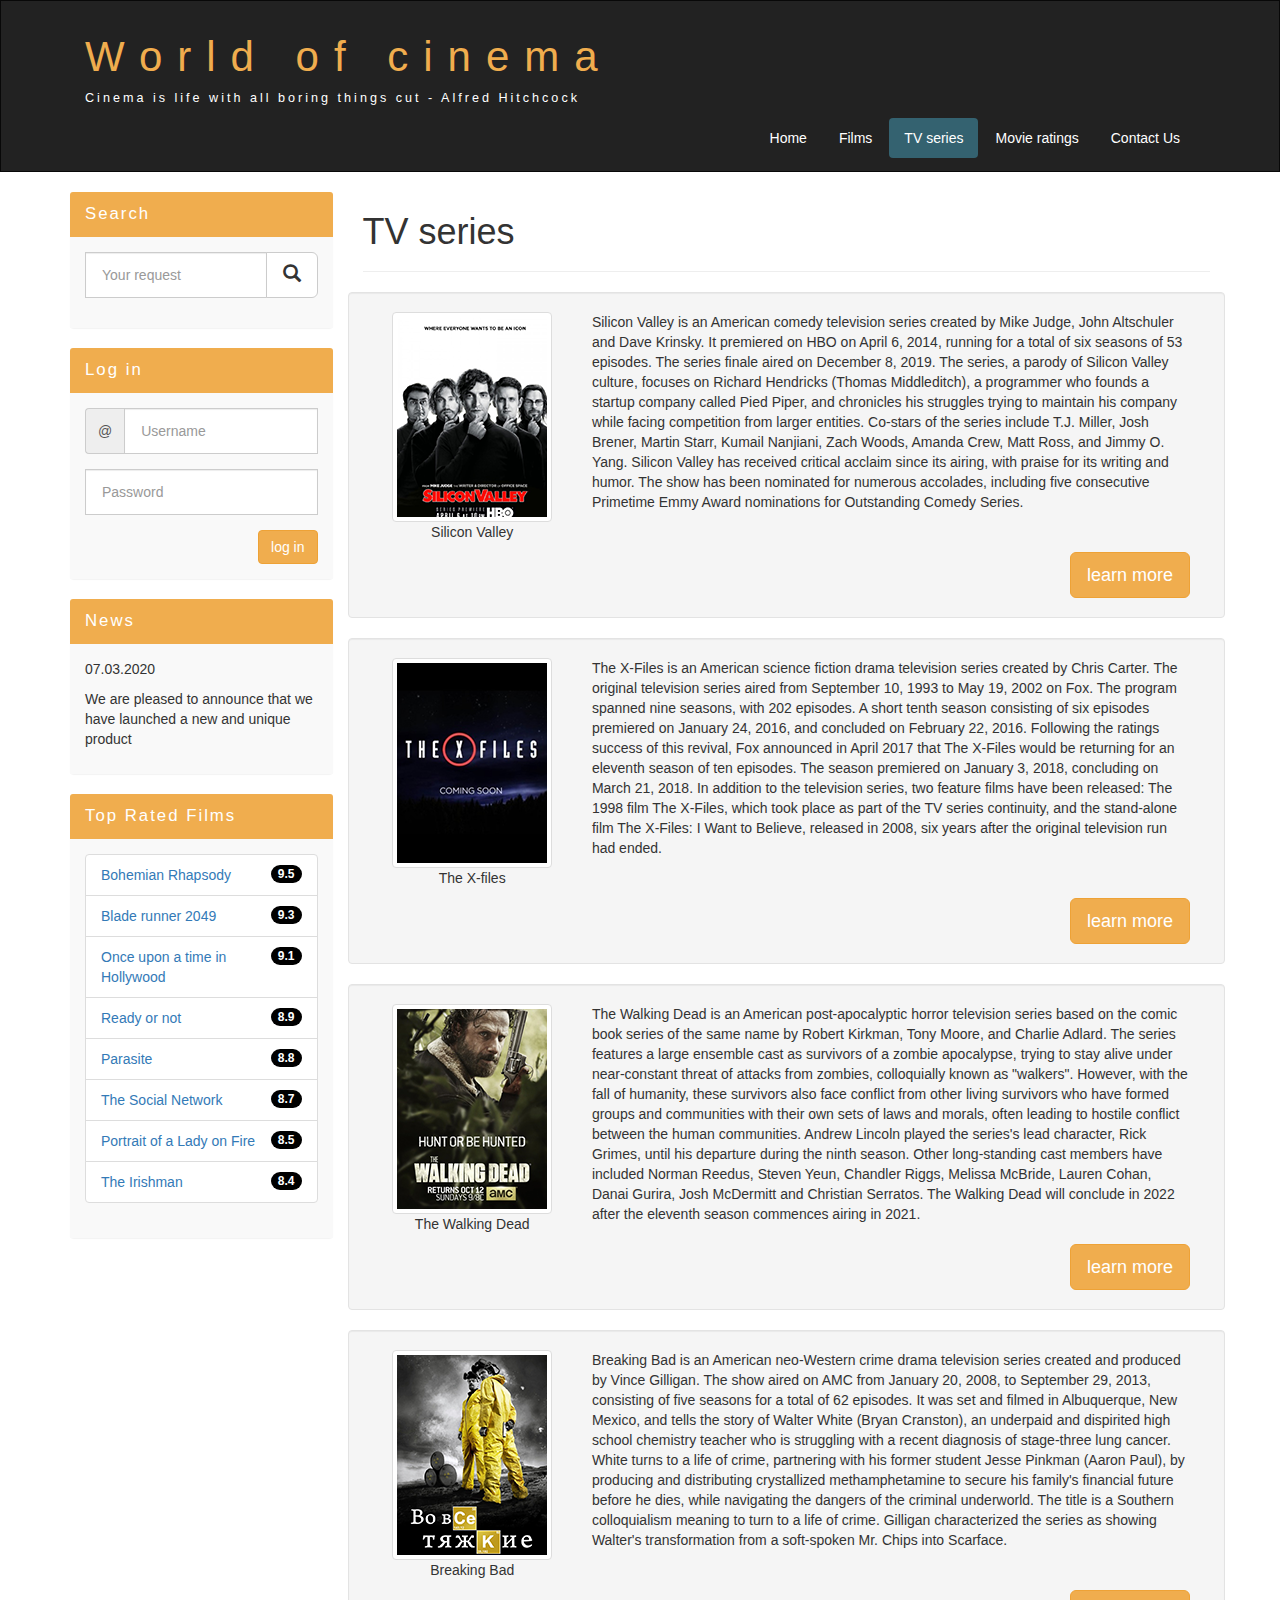
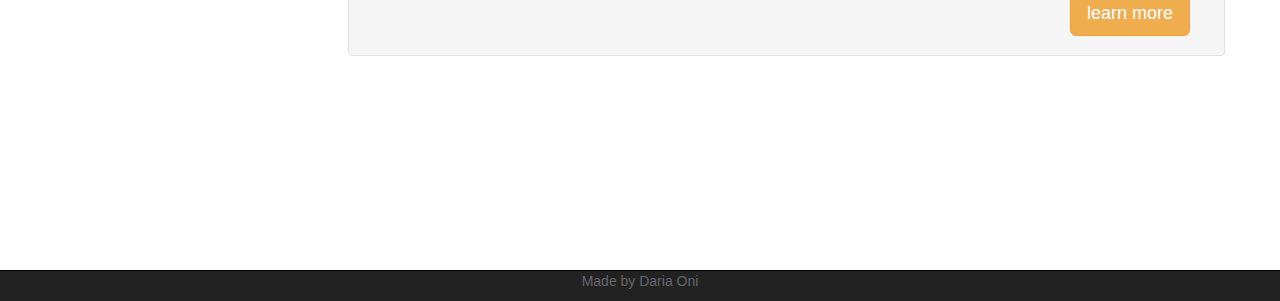
<file: kinomonster bootstrap/tvseries.html>
<!DOCTYPE html>
<html lang="en">
  <head>
    <meta charset="utf-8">
    <meta http-equiv="X-UA-Compatible" content="IE=edge">
    <meta name="viewport" content="width=device-width, initial-scale=1">
    <!-- The above 3 meta tags *must* come first in the head; any other head content must come *after* these tags -->
    <title>TV series</title>

    <!-- Bootstrap -->
    <link href="assets/css/bootstrap.min.css" rel="stylesheet">

    <!--Main Style -->
    <link href="assets/css/style.css" rel="stylesheet">

    <!-- HTML5 shim and Respond.js for IE8 support of HTML5 elements and media queries -->
    <!-- WARNING: Respond.js doesn't work if you view the page via file:// -->
    <!--[if lt IE 9]>
      <script src="https://oss.maxcdn.com/html5shiv/3.7.3/html5shiv.min.js"></script>
      <script src="https://oss.maxcdn.com/respond/1.4.2/respond.min.js"></script>
    <![endif]-->
  </head>
  <body>
    

    <div class="container-fluid">
      <div class="row">
          
        <nav role="navigation" class="navbar navbar-inverse">
            <div class="container">

              <div class="navbar-header header">

                <div class="container">
                  
                   <div class="row">
                     
                     <div class="col-lg-12">
                       <h1><a href="#">World of cinema</a></h1>
                       <p>Cinema is life with all boring things cut - Alfred Hitchcock</p>
                     </div>

                   </div>

                </div>
                
                <button type="button" data-target="#navbarCollapse" data-toggle="collapse" class="navbar-toggle" >
                  
                  <span class="sr-only">Toggle navigation</span>
                  <span class="icon-bar"></span>
                  <span class="icon-bar"></span>
                  <span class="icon-bar"></span>

                </button>

              </div>
              
               <div id="navbarCollapse" class="collapse navbar-collapse navbar-right">
                 
                <ul class="nav nav-pills">
                  <li> <a href="index.html">Home</a> </li>
                  <li> <a href="films.html">Films</a> </li>
                  <li class="active"> <a href="tvseries.html">TV series</a> </li>
                  <li> <a href="ratings.html">Movie ratings</a> </li>
                  <li> <a href="contacts.html">Contact Us</a> </li>
                </ul>

               </div>

            </div>
        </nav>

      </div>
    </div>



        <div class="wrapper">
          
          <div class="container">
            
            <div class="row">
              
              <div class="col-lg-9 col-lg-push-3">

              <form role="search" class="visible-xs">
                <div class="form-group">
                    <div class="input-group">
                      <input type="search" class="form-control input-lg" placeholder="Your request">
                       <div class="input-group-btn">
                      <button class="btn btn-default btn-lg" type="submit"><i class="glyphicon glyphicon-search"></i></button>
                       </div>
                    </div>
                </div>
              </form> 
               
                <h1>TV series</h1>
                <hr>

                <div class="row">
                  <div class="well clearfix">
                    <div class="col-lg-3 col-md-2 text-center">
                      <img class="img-thumbnail" src="assets/img/silicon.png" alt="Silicon Valley">
                      <p>Silicon Valley</p>
                    </div>

                    <div class="col-lg-9 col-md-10">
                      <p>Silicon Valley is an American comedy television series created by Mike Judge, John Altschuler and Dave Krinsky. It premiered on HBO on April 6, 2014, running for a total of six seasons of 53 episodes. The series finale aired on December 8, 2019. The series, a parody of Silicon Valley culture, focuses on Richard Hendricks (Thomas Middleditch), a programmer who founds a startup company called Pied Piper, and chronicles his struggles trying to maintain his company while facing competition from larger entities. Co-stars of the series include T.J. Miller, Josh Brener, Martin Starr, Kumail Nanjiani, Zach Woods, Amanda Crew, Matt Ross, and Jimmy O. Yang. Silicon Valley has received critical acclaim since its airing, with praise for its writing and humor. The show has been nominated for numerous accolades, including five consecutive Primetime Emmy Award nominations for Outstanding Comedy Series.</p>
                    </div>

                    <div class="col-lg-12">
                      <a href="" class="btn btn-lg btn-warning pull-right">learn more</a>
                    </div>
                  </div>
                </div>

                    <div class="row">
                  <div class="well clearfix">
                    <div class="col-lg-3 col-md-2 text-center">
                      <img class="img-thumbnail" src="assets/img/xfiles.png" alt="The X-files">
                      <p>The X-files</p>
                    </div>

                    <div class="col-lg-9 col-md-10">
                      <p>The X-Files is an American science fiction drama television series created by Chris Carter. The original television series aired from September 10, 1993 to May 19, 2002 on Fox. The program spanned nine seasons, with 202 episodes. A short tenth season consisting of six episodes premiered on January 24, 2016, and concluded on February 22, 2016. Following the ratings success of this revival, Fox announced in April 2017 that The X-Files would be returning for an eleventh season of ten episodes. The season premiered on January 3, 2018, concluding on March 21, 2018. In addition to the television series, two feature films have been released: The 1998 film The X-Files, which took place as part of the TV series continuity, and the stand-alone film The X-Files: I Want to Believe, released in 2008, six years after the original television run had ended.</p>
                    </div>

                    <div class="col-lg-12">
                      <a href="" class="btn btn-lg btn-warning pull-right">learn more</a>
                    </div>
                  </div>
                </div>

                    <div class="row">
                  <div class="well clearfix">
                    <div class="col-lg-3 col-md-2 text-center">
                      <img class="img-thumbnail" src="assets/img/dead.png" alt="The Walking Dead">
                      <p>The Walking Dead</p>
                    </div>

                    <div class="col-lg-9 col-md-10">
                      <p>The Walking Dead is an American post-apocalyptic horror television series based on the comic book series of the same name by Robert Kirkman, Tony Moore, and Charlie Adlard. The series features a large ensemble cast as survivors of a zombie apocalypse, trying to stay alive under near-constant threat of attacks from zombies, colloquially known as "walkers". However, with the fall of humanity, these survivors also face conflict from other living survivors who have formed groups and communities with their own sets of laws and morals, often leading to hostile conflict between the human communities. Andrew Lincoln played the series's lead character, Rick Grimes, until his departure during the ninth season. Other long-standing cast members have included Norman Reedus, Steven Yeun, Chandler Riggs, Melissa McBride, Lauren Cohan, Danai Gurira, Josh McDermitt and Christian Serratos. The Walking Dead will conclude in 2022 after the eleventh season commences airing in 2021.</p>
                    </div>

                    <div class="col-lg-12">
                      <a href="" class="btn btn-lg btn-warning pull-right">learn more</a>
                    </div>
                  </div>
                </div>

                    <div class="row">
                  <div class="well clearfix">
                    <div class="col-lg-3 col-md-2 text-center">
                      <img class="img-thumbnail" src="assets/img/breakingbad.png" alt="Breaking Bad">
                      <p>Breaking Bad</p>
                    </div>

                    <div class="col-lg-9 col-md-10">
                      <p>Breaking Bad is an American neo-Western crime drama television series created and produced by Vince Gilligan. The show aired on AMC from January 20, 2008, to September 29, 2013, consisting of five seasons for a total of 62 episodes. It was set and filmed in Albuquerque, New Mexico, and tells the story of Walter White (Bryan Cranston), an underpaid and dispirited high school chemistry teacher who is struggling with a recent diagnosis of stage-three lung cancer. White turns to a life of crime, partnering with his former student Jesse Pinkman (Aaron Paul), by producing and distributing crystallized methamphetamine to secure his family's financial future before he dies, while navigating the dangers of the criminal underworld. The title is a Southern colloquialism meaning to turn to a life of crime. Gilligan characterized the series as showing Walter's transformation from a soft-spoken Mr. Chips into Scarface.</p>
                    </div>

                    <div class="col-lg-12">
                      <a href="" class="btn btn-lg btn-warning pull-right">learn more</a>
                    </div>
                  </div>
                </div>

                <div class="margin-8 clear"></div>

              </div>


          <div class="col-lg-3 col-lg-pull-9">
               
            <div class="panel panel-info hidden-xs">
              <div class="panel-heading"><div class="sidebar-header">Search</div></div>
              <div class="panel-body">
                    <form role="search">
                      <div class="form-group">
                        <div class="input-group">
                          <input type="search" class="form-control input-lg" placeholder="Your request">
                          <div class="input-group-btn">
                          <button class="btn btn-default btn-lg" type="submit"><i class="glyphicon glyphicon-search"></i></button>
                        </div>
                        </div>
                      </div>
                    </form>
              </div>
            </div>

            <div class="panel panel-info">
              <div class="panel-heading"><div class="sidebar-header">Log in</div></div>
              <div class="panel-body">

                <form role="form">
                  <div class="form-group">
                    <div class="input-group">
                      <span class="input-group-addon">@</span>
                      <input type="text" class="form-control input-lg" placeholder="Username">
                    </div>
                    
                  </div>
                     <div class="form-group">
                    <input type="password" class="form-control input-lg" placeholder="Password">
                  </div>

                  <button type="submit" class="btn btn-warning pull-right">log in</button>

                </form>

              </div>
            </div>

            <div class="panel panel-info">
              <div class="panel-heading"><div class="sidebar-header">News</div></div>
              <div class="panel-body">
                                  
              <p>07.03.2020</p>
              <p>We are pleased to announce that we have launched a new and unique product</p>
                                  
              </div>
              </div>

    <div class="panel panel-info">
              <div class="panel-heading"><div class="sidebar-header">Top Rated Films</div></div>
              <div class="panel-body">

                  <ul class="list-group">
                    
                    <li class="list-group-item list-group-warning">
                      <span class="badge">9.5</span>
                      <a href="#">Bohemian Rhapsody</a>
                    </li>

                     <li class="list-group-item list-group-warning">
                      <span class="badge">9.3</span>
                      <a href="#">Blade runner 2049</a>
                    </li>

                     <li class="list-group-item list-group-warning">
                      <span class="badge">9.1</span>
                      <a href="#">Once upon a time in Hollywood</a>
                    </li>

                     <li class="list-group-item list-group-warning">
                      <span class="badge">8.9</span>
                      <a href="#">Ready or not</a>
                    </li>

                    <li class="list-group-item list-group-warning">
                      <span class="badge">8.8</span>
                      <a href="#">Parasite</a>
                    </li>

                     <li class="list-group-item list-group-warning">
                      <span class="badge">8.7</span>
                      <a href="#">The Social Network</a>
                    </li>

                     <li class="list-group-item list-group-warning">
                      <span class="badge">8.5</span>
                      <a href="#">Portrait of a Lady on Fire</a>
                    </li>

                     <li class="list-group-item list-group-warning">
                      <span class="badge">8.4</span>
                      <a href="#">The Irishman</a>
                    </li>

                  </ul>

              </div>
            </div>


              </div>

            </div>

          </div>

          <div class="clear"></div>

        </div>

        <footer>
          
          <div class="container">
            <p class="text-center">Made by Daria Oni</p>
          </div>

        </footer>

    <!-- jQuery (necessary for Bootstrap's JavaScript plugins) -->
    <script src="https://ajax.googleapis.com/ajax/libs/jquery/1.12.4/jquery.min.js"></script>
    <!-- Include all compiled plugins (below), or include individual files as needed -->
    <script src="assets/js/bootstrap.min.js"></script>
  </body>
</html>
</file>
<file: kinomonster bootstrap/assets/css/style.css>
.header a, a:hover {
	color: #f0ad4e;
	text-decoration: none;
}

.header h1 {
	letter-spacing: 15px;
	font-size: 300%
}

.header p {
	color: white !important;
	font-size: 90%;
	letter-spacing: 3px;
}

.nav-pills>li.active>a, .nav-pills>li.active>a:focus, .nav-pills>li.active>a:hover {
    color: #fff;
    background-color: #346270;
}

.nav-pills>li>a {
	color: #fff;
}

.nav-pills>li>a:hover {
	background-color: #346270;
}

.navbar-inverse {
    padding: 1%;
    border-radius: 0;
}

@media (max-width: 767px) {
	.nav-pills>li {
		float: none;
	}

	.nav-pills {
		text-align: center;
	}

	.header h1 {
		letter-spacing: 5px;
		font-size: 280%;
	}

	.header {
		text-align: center;
	}
	
}

.clear {
	clear: both;
	height: 63px;
}

.wrapper {
	min-height: 100%;
}

html, body {
	height: 100%;
}

.films_block {
	text-align: center;
}

.films_block img {
	margin-bottom: 5%;
	border-radius: 5px;
	border: solid 5px #dad7d5;
	width: 100%;
}

.film_label {
	padding: 2%;
	margin-bottom: 4%;
}

.margin-8 {
	margin-top: 8%;
}

.panel {
	border: none;
}

.panel-body {
	background-color: #f9f9f9; 
}

.panel-info>.panel-heading {
	background-color: #f0ad4e;
	color: white;
	border-color: transparent; 
}

.sidebar-header {
	font-size: 120%;
	letter-spacing: 2px;
}

.form-control {
	font-size: 14px;
	border-radius: 0px;
}

.input-lg {
	font-size: 14px;
}

.list-group-item-warning {
	color: #8a6d3b;
	background-color: #f9f9f9;
}

.badge {
	background-color: #000000;
}

.info-block {
	font-size: 120%;
}

.info-block .badge {
	font-size: 80%;
}

.info-block span{
	margin-right: 3%;
}

textarea.form-control {
	height: 200px;
}

.table tbody>tr>td.vert-align {
	vertical-align: middle;
}
footer {
	color: #666;
	background-color: #222;
	padding: 17px 0 18 0;
	border-top: 1px solid #000;
}

footer a {
	color: #999;
}

footer a:hover {
	color: #efefef;
}
</file>
